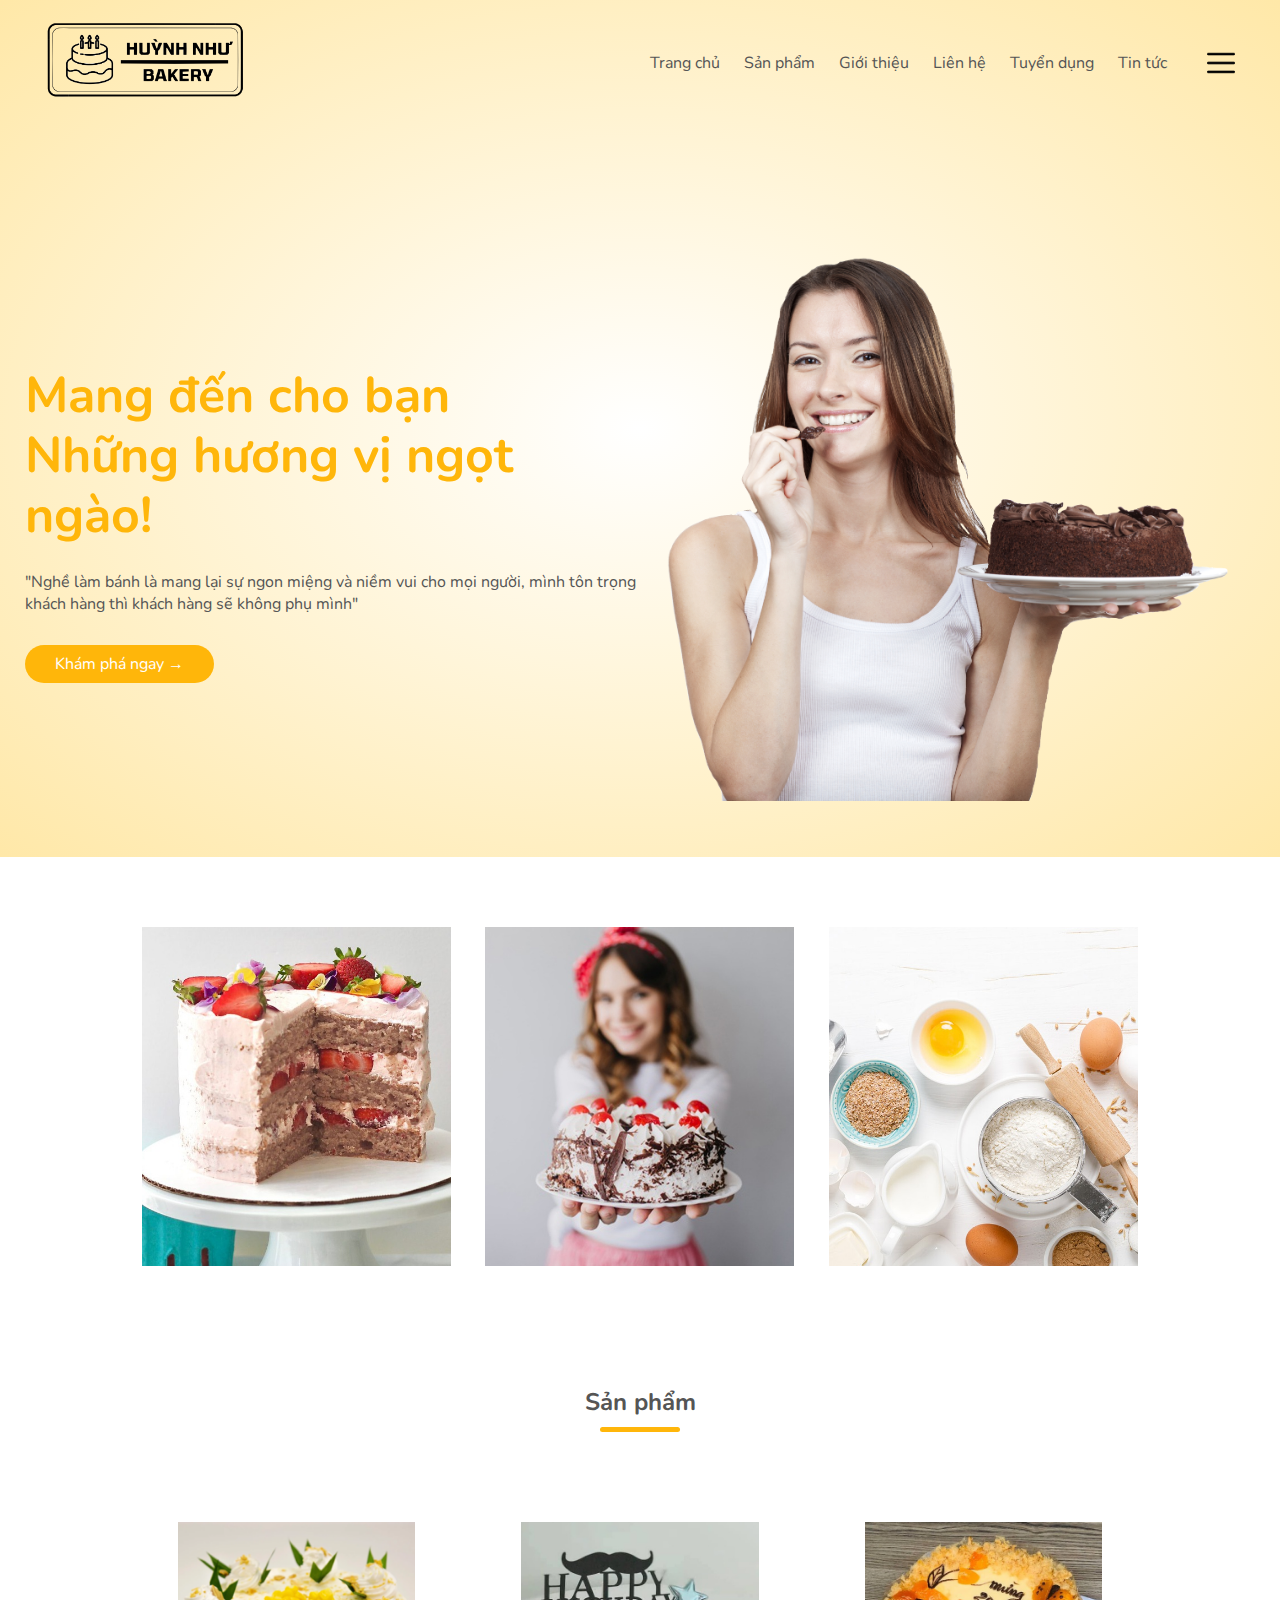
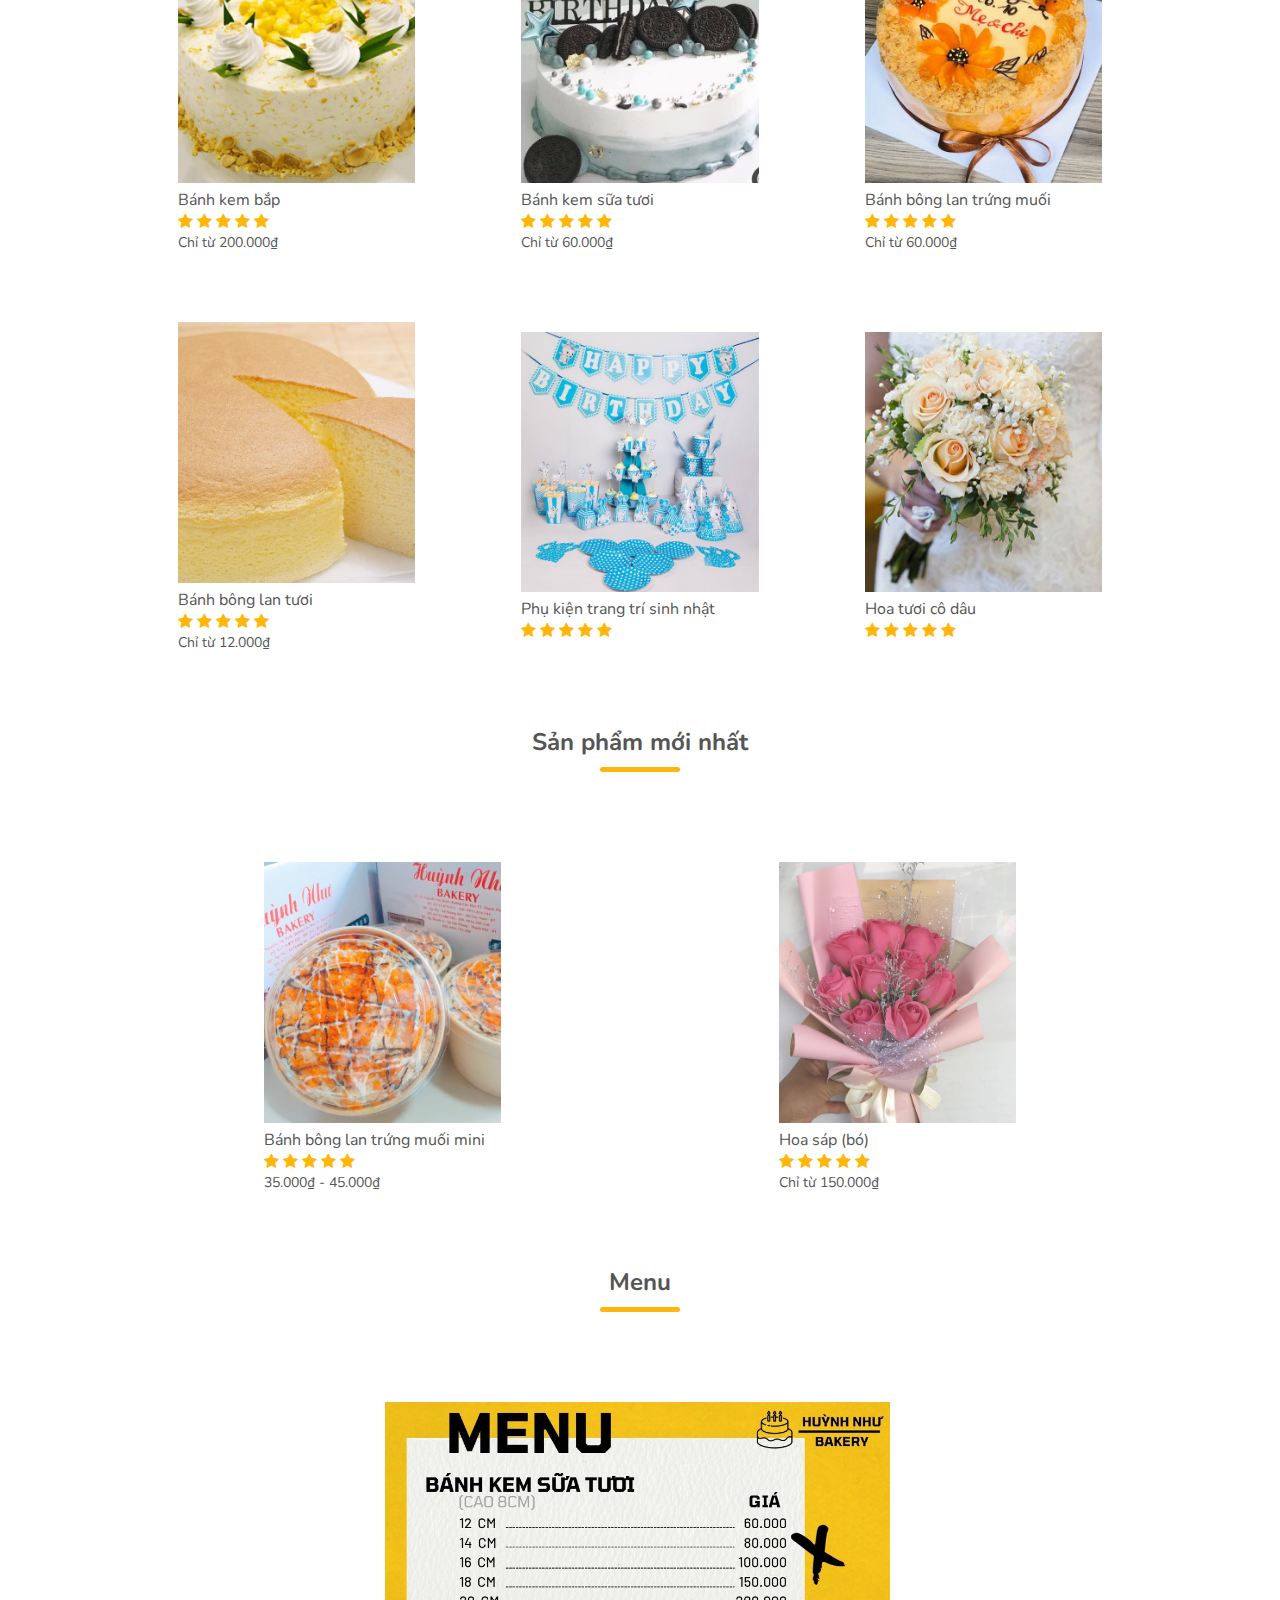
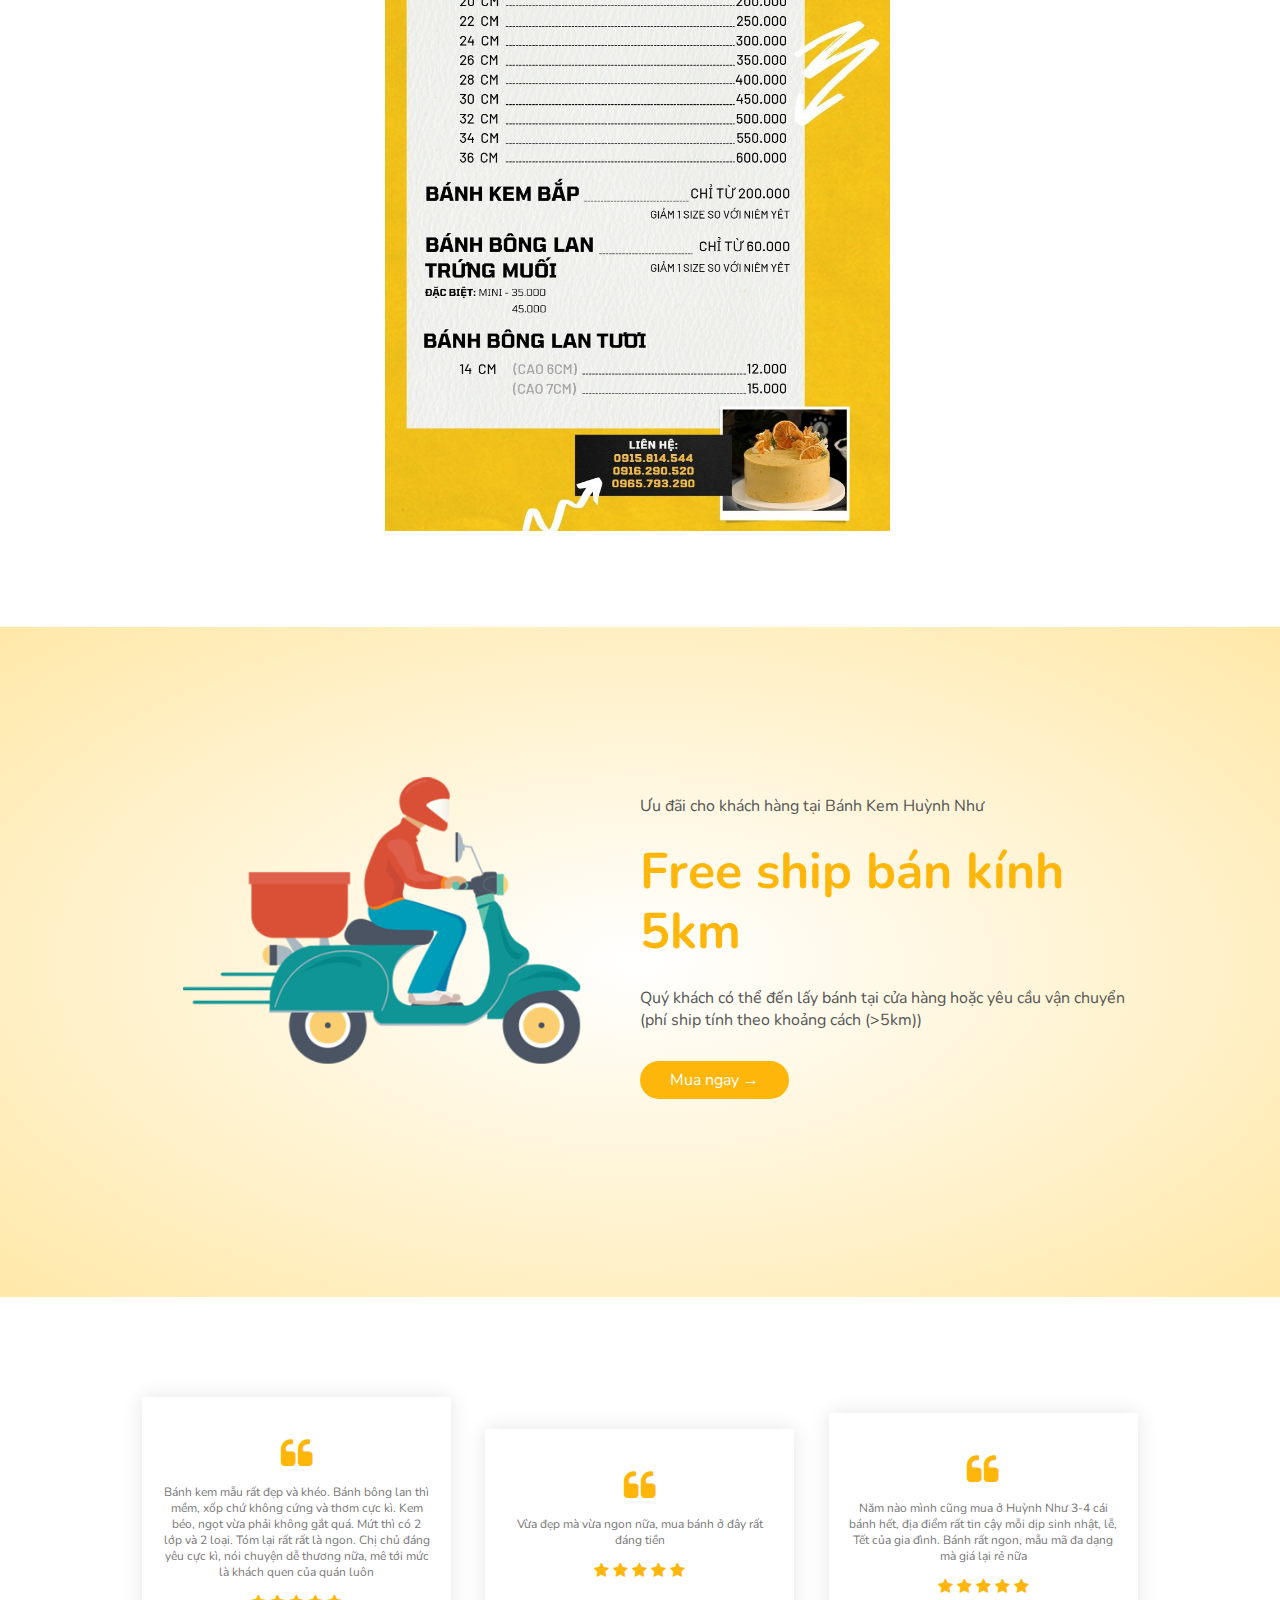
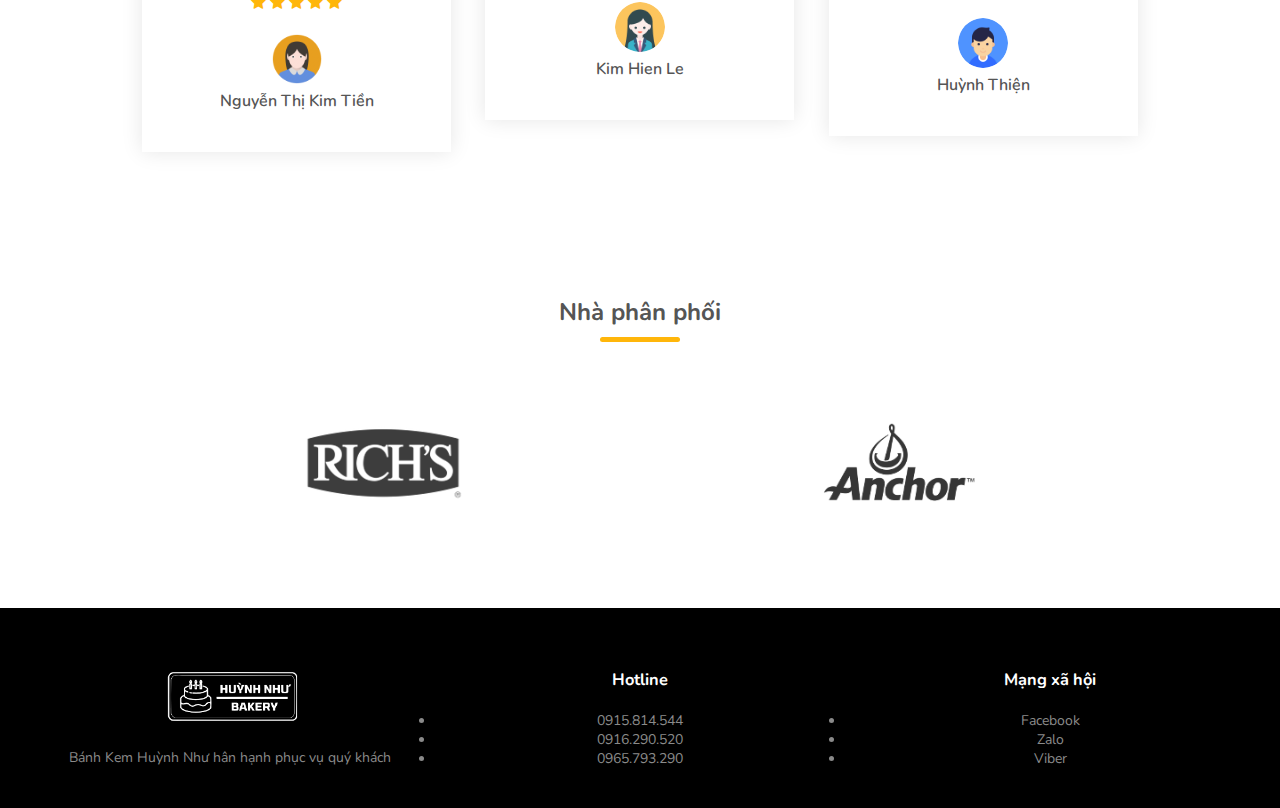
<file: index.html>
<!DOCTYPE html>
<html>
<head>
	<meta charset="UTF-8">
	<title> Cửa hàng Bánh Kem Huỳnh Như | Bến Tre</title>
	<link rel="stylesheet" href="style.css">
    <link href="https://fonts.googleapis.com/css2?family=Nunito:wght@400;800&display=swap" rel="stylesheet"></head>
    <link rel="stylesheet" href="https://stackpath.bootstrapcdn.com/font-awesome/4.7.0/css/font-awesome.min.css">
<body>
    <div class="header">
    <div class="container">
        <div class="navbar">
		<div class="logo">
			<a href="index.html"><img src="image/logo.png" width="200px"></a>
		</div>
        <nav>
            <ul>
                <li><a href="index.html">Trang chủ</a> </li>
                <li><a href="products.html">Sản phẩm</a> </li>
                <li><a href="about.html">Giới thiệu</a> </li>
                <li><a href="contact.html">Liên hệ</a> </li>
                <li><a href="recruit.html">Tuyển dụng</a> </li>
                <li><a href="news.html">Tin tức</a> </li>
            </ul>
        </nav>
        <img src="image/menu.png" class="menu-icon">
	</div>
    <div class="row">
        <div class="col-2">
            <h1>Mang đến cho bạn<br>Những hương vị ngọt ngào!</h1>
            <p>"Nghề làm bánh là mang lại sự ngon miệng và niềm vui cho mọi người, mình tôn trọng khách hàng thì khách hàng sẽ không phụ mình"</p>
            <a href="#categories" class="btn">Khám phá ngay &#8594;</a>
        </div>
        <div class="col-2">
            <img src="image/image1.png"> 
        </div>
    </div>
</div>
</div>

<!-------featured categories ----->
    <div class="categories" id="categories">
        <div class="small-container">
        <div class="row">
            <div class="col-3">
                <img src="image/category-1.jpeg">
            </div>
            <div class="col-3">
                <img src="image/category-2.jpg">
            </div>
            <div class="col-3">
                <img src="image/category-3.jpg">
            </div>
        </div>
        </div>
        
    </div>
<!-------products ----->
	<div class="small-container">
        <h2 class="title">Sản phẩm</h2>
        <div class="row">
            <div class="col-4">
            <img src="image/product-1.png">
                <h4>Bánh kem bắp</h4>
                <div class="rating">
                    <i class="fa fa-star"></i>
                    <i class="fa fa-star"></i>
                    <i class="fa fa-star"></i>
                    <i class="fa fa-star"></i>
                    <i class="fa fa-star"></i>
                </div>
                <p>Chỉ từ 200.000₫</p>
            </div>
            <div class="col-4">
            <img src="image/product-2.jpg">
                <h4>Bánh kem sữa tươi</h4>
                <div class="rating">
                    <i class="fa fa-star"></i>
                    <i class="fa fa-star"></i>
                    <i class="fa fa-star"></i>
                    <i class="fa fa-star"></i>
                    <i class="fa fa-star"></i>
                </div>
                <p>Chỉ từ 60.000₫</p>
            </div>
            <div class="col-4">
            <img src="image/product-3.jpg">
                <h4>Bánh bông lan trứng muối</h4>
                <div class="rating">
                    <i class="fa fa-star"></i>
                    <i class="fa fa-star"></i>
                    <i class="fa fa-star"></i>
                    <i class="fa fa-star"></i>
                    <i class="fa fa-star"></i>
                </div>
                <p>Chỉ từ 60.000₫</p>
            </div>
        </div>
         <div class="row">
             <div class="col-4">
            <img src="image/product-4.jpg">
                <h4>Bánh bông lan tươi</h4>
                <div class="rating">
                    <i class="fa fa-star"></i>
                    <i class="fa fa-star"></i>
                    <i class="fa fa-star"></i>
                    <i class="fa fa-star"></i>
                    <i class="fa fa-star"></i>
                </div>
                <p>Chỉ từ 12.000₫</p>
            </div>
            <div class="col-4">
            <img src="image/product-5.jpg">
                <h4>Phụ kiện trang trí sinh nhật</h4>
                <div class="rating">
                    <i class="fa fa-star"></i>
                    <i class="fa fa-star"></i>
                    <i class="fa fa-star"></i>
                    <i class="fa fa-star"></i>
                    <i class="fa fa-star"></i>
                </div>
            </div>
            <div class="col-4">
            <img src="image/product-6.jpg">
                <h4>Hoa tươi cô dâu</h4>
                <div class="rating">
                    <i class="fa fa-star"></i>
                    <i class="fa fa-star"></i>
                    <i class="fa fa-star"></i>
                    <i class="fa fa-star"></i>
                    <i class="fa fa-star"></i>
                </div>
            </div>
        </div>
        <h2 class="title">Sản phẩm mới nhất</h2>
        <div class="row">
            <div class="col-4">
            <img src="image/product-7.jpg">
                <h4>Bánh bông lan trứng muối mini</h4>
                <div class="rating">
                    <i class="fa fa-star"></i>
                    <i class="fa fa-star"></i>
                    <i class="fa fa-star"></i>
                    <i class="fa fa-star"></i>
                    <i class="fa fa-star"></i>
                </div>
                <p>35.000₫ - 45.000₫</p>
            </div>
            <div class="col-4">
            <img src="image/product-8.jpg">
                <h4>Hoa sáp (bó)</h4>
                <div class="rating">
                    <i class="fa fa-star"></i>
                    <i class="fa fa-star"></i>
                    <i class="fa fa-star"></i>
                    <i class="fa fa-star"></i>
                    <i class="fa fa-star"></i>
                </div>
                <p>Chỉ từ 150.000₫</p>
            </div>
        </div>
        <h2 class="title" id="menu">Menu</h2>
        <div class="col-6">
            <img src="image/menu.jpg">
        </div>
    </div>
<!------------ shipping ----------->
    <div class="shipping">
        <div class="small-container">
            <div class="row">
                <div class="col-2">
                    <img src="image/shipping.png" class="shipping-img">
                </div>
                <div class="col-2">
                    <p>Ưu đãi cho khách hàng tại Bánh Kem Huỳnh Như</p>
                    <h1>Free ship bán kính 5km</h1>
                    <p>Quý khách có thể đến lấy bánh tại cửa hàng hoặc yêu cầu vận chuyển (phí ship tính theo khoảng cách (>5km))</p>
                    <a href="https://www.facebook.com/messages/t/1792471561040410" class="btn">Mua ngay &#8594</a>
                </div>
            </div>
        </div>
    </div>
<!-----testimonial-------->
    <div class="testimonial">
        <div class="small-container">
            <div class="row">
                <div class="col-3">
                   <i class="fa fa-quote-left"></i> 
                    <p>Bánh kem mẫu rất đẹp và khéo. Bánh bông lan thì mềm, xốp chứ không cứng và thơm cực kì. Kem béo, ngọt vừa phải không gắt quá. Mứt thì có 2 lớp và 2 loại. Tóm lại rất rất là ngon.
                    Chị chủ đáng yêu cực kì, nói chuyện dễ thương nữa, mê tới mức là khách quen của quán luôn</p>
                    <div class="rating">
                    <i class="fa fa-star"></i>
                    <i class="fa fa-star"></i>
                    <i class="fa fa-star"></i>
                    <i class="fa fa-star"></i>
                    <i class="fa fa-star"></i>
                    </div>
                    <img src="image/user-1.png">
                    <h3>Nguyễn Thị Kim Tiền</h3>
                </div>
                <div class="col-3">
                   <i class="fa fa-quote-left"></i> 
                    <p>Vừa đẹp mà vừa ngon nữa, mua bánh ở đây rất đáng tiền</p>
                    <div class="rating">
                    <i class="fa fa-star"></i>
                    <i class="fa fa-star"></i>
                    <i class="fa fa-star"></i>
                    <i class="fa fa-star"></i>
                    <i class="fa fa-star"></i>
                    </div>
                    <img src="image/user-2.png">
                    <h3>Kim Hien Le</h3>
                </div>
                <div class="col-3">
                   <i class="fa fa-quote-left"></i> 
                    <p>Năm nào mình cũng mua ở Huỳnh Như 3-4 cái bánh hết, địa điểm rất tin cậy mỗi dịp sinh nhật, lễ, Tết của gia đình. Bánh rất ngon, mẫu mã đa dạng mà giá lại rẻ nữa</p>
                    <div class="rating">
                    <i class="fa fa-star"></i>
                    <i class="fa fa-star"></i>
                    <i class="fa fa-star"></i>
                    <i class="fa fa-star"></i>
                    <i class="fa fa-star"></i>
                    </div>
                    <img src="image/user-3.png">
                    <h3>Huỳnh Thiện</h3>
                </div>
            </div>
        </div>
    </div> 
<!-------brands------>
    <div class="brands">
        <div class="small-container">
            <h2 class="title">Nhà phân phối</h2>
            <div class="row">
                <div class="col-5">
                    <a href="https://www.richs.com.vn/"><img src="image/logo-brand.png"></a>
                </div>
                 <div class="col-5">
                    <a href="https://www.anchordairy.com/"><img src="image/logo-brand2.png"></a>
                </div>
            </div>
        </div>
    </div>
<!------footer----->
    <div class="footer">
        <div class="container">
            <div class="row">
                <div class="footer-col-1">
                <img src="image/logowhite.png">
                <p>Bánh Kem Huỳnh Như hân hạnh phục vụ quý khách</p>
                </div>
                <div class="footer-col-1">
                <h3>Hotline</h3>
                <ul>
                    <li>0915.814.544</li>
                    <li>0916.290.520</li>
                    <li>0965.793.290</li>
                </ul>
                </div>
                <div class="footer-col-1">
                <h3>Mạng xã hội</h3>
                <ul>
                    <li>Facebook</li>
                    <li>Zalo</li>
                    <li>Viber</li>
                </ul>
                </div>
            </div>
        </div>
    </div>
    

</body>
</html>
</file>
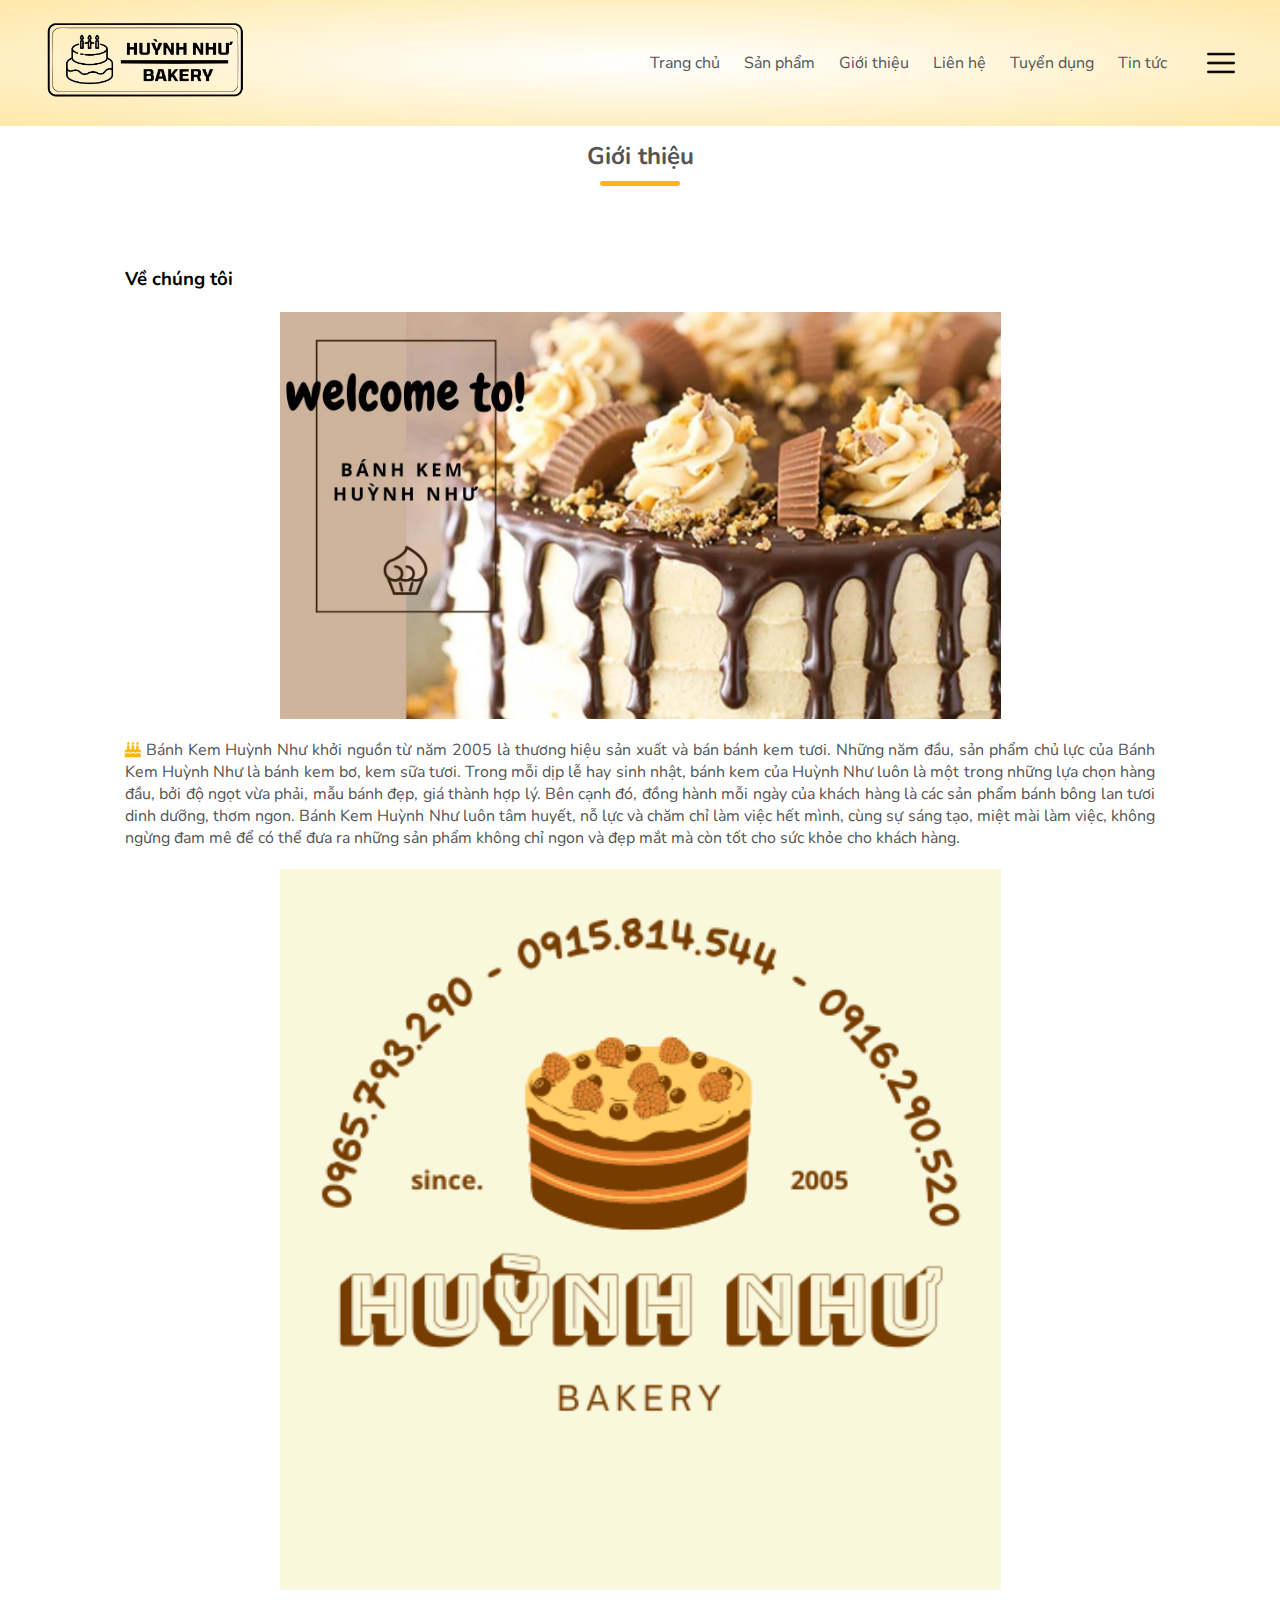
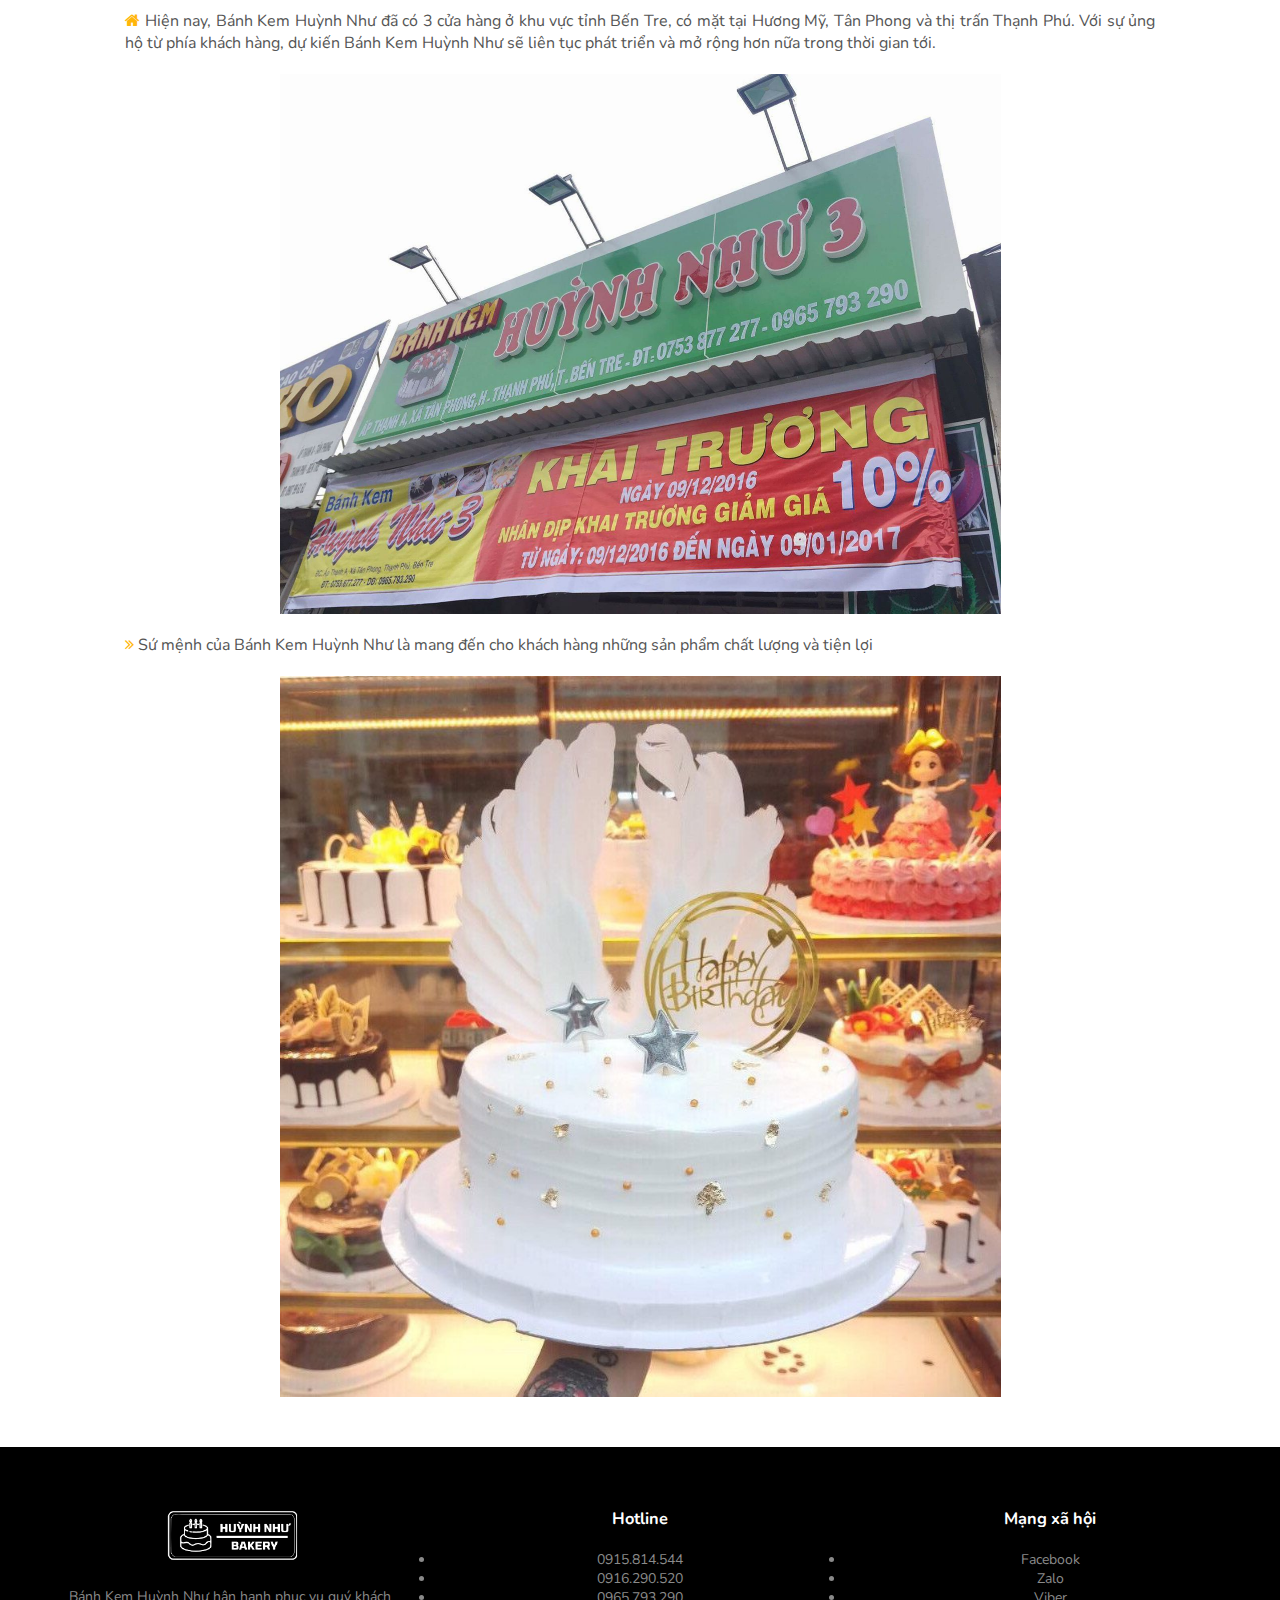
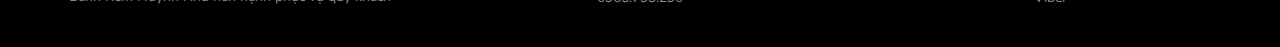
<file: about.html>
<!DOCTYPE html>
<html>
<head>
	<meta charset="UTF-8">
	<title> Giới thiệu - Bánh kem Huỳnh Như</title>
	<link rel="stylesheet" href="style.css">
    <link href="https://fonts.googleapis.com/css2?family=Nunito:wght@400;800&display=swap" rel="stylesheet"></head>
    <link rel="stylesheet" href="https://stackpath.bootstrapcdn.com/font-awesome/4.7.0/css/font-awesome.min.css">
<body>
    <div class="header">
    <div class="container">
        <div class="navbar">
		<div class="logo">
			<a href="index.html"><img src="image/logo.png" width="200px"></a>
		</div>
        <nav>
            <ul>
                <li><a href="index.html">Trang chủ</a> </li>
                <li><a href="products.html">Sản phẩm</a> </li>
                <li><a href="about.html">Giới thiệu</a> </li>
                <li><a href="contact.html">Liên hệ</a> </li>
                <li><a href="recruit.html">Tuyển dụng</a> </li>
                <li><a href="news.html">Tin tức</a> </li>
            </ul>
        </nav>
        <img src="image/menu.png" class="menu-icon">
	</div>
</div>
</div>


	<div class="small-container">
        <h2 class="title">Giới thiệu</h2>
        <div class="gt">
            <div class="col-8">
                <h3>Về chúng tôi</h3>
                 <img src="image/gt3.jpg">
                <div class="rating">
                    <p> <i class="fa fa-birthday-cake"></i> Bánh Kem Huỳnh Như khởi nguồn từ năm 2005 là thương hiệu sản xuất và bán bánh kem tươi. Những năm đầu, sản phẩm chủ lực của Bánh Kem Huỳnh Như là bánh kem bơ, kem sữa tươi. Trong mỗi dịp lễ hay sinh nhật, bánh kem của Huỳnh Như luôn là một trong những lựa chọn hàng đầu, bởi độ ngọt vừa phải, mẫu bánh đẹp, giá thành hợp lý. Bên cạnh đó, đồng hành mỗi ngày của khách hàng là các sản phẩm bánh bông lan tươi dinh dưỡng, thơm ngon. Bánh Kem Huỳnh Như luôn tâm huyết, nỗ lực và chăm chỉ làm việc hết mình, cùng sự sáng tạo, miệt mài làm việc, không ngừng đam mê để có thể đưa ra những sản phẩm không chỉ ngon và đẹp mắt mà còn tốt cho sức khỏe cho khách hàng.</p>
                </div>
                <img src="image/gt4.png">
                <div class="rating">
                    <p>  <i class="fa fa-home"></i> Hiện nay, Bánh Kem Huỳnh Như đã có 3 cửa hàng ở khu vực tỉnh Bến Tre, có mặt tại Hương Mỹ, Tân Phong và thị trấn Thạnh Phú. Với sự ủng hộ từ phía khách hàng, dự kiến Bánh Kem Huỳnh Như sẽ liên tục phát triển và mở rộng hơn nữa trong thời gian tới. </p>
                </div>
                <img src="image/gt2.jpg">
                <div class="rating">
                    <p>  <i class="fa fa-angle-double-right"></i> Sứ mệnh của Bánh Kem Huỳnh Như là mang đến cho khách hàng những sản phẩm chất lượng và tiện lợi </p>
                </div>
                <img src="image/gt5.jpg">
            </div>
        </div>
    </div>
    

<!------footer----->
     <div class="footer">
        <div class="container">
            <div class="row">
                <div class="footer-col-1">
                <img src="image/logowhite.png">
                <p>Bánh Kem Huỳnh Như hân hạnh phục vụ quý khách</p>
                </div>
                <div class="footer-col-1">
                <h3>Hotline</h3>
                <ul>
                    <li>0915.814.544</li>
                    <li>0916.290.520</li>
                    <li>0965.793.290</li>
                </ul>
                </div>
                <div class="footer-col-1">
                <h3>Mạng xã hội</h3>
                <ul>
                    <li>Facebook</li>
                    <li>Zalo</li>
                    <li>Viber</li>
                </ul>
                </div>
            </div>
        </div>
    </div>

</body>
</html>
</file>
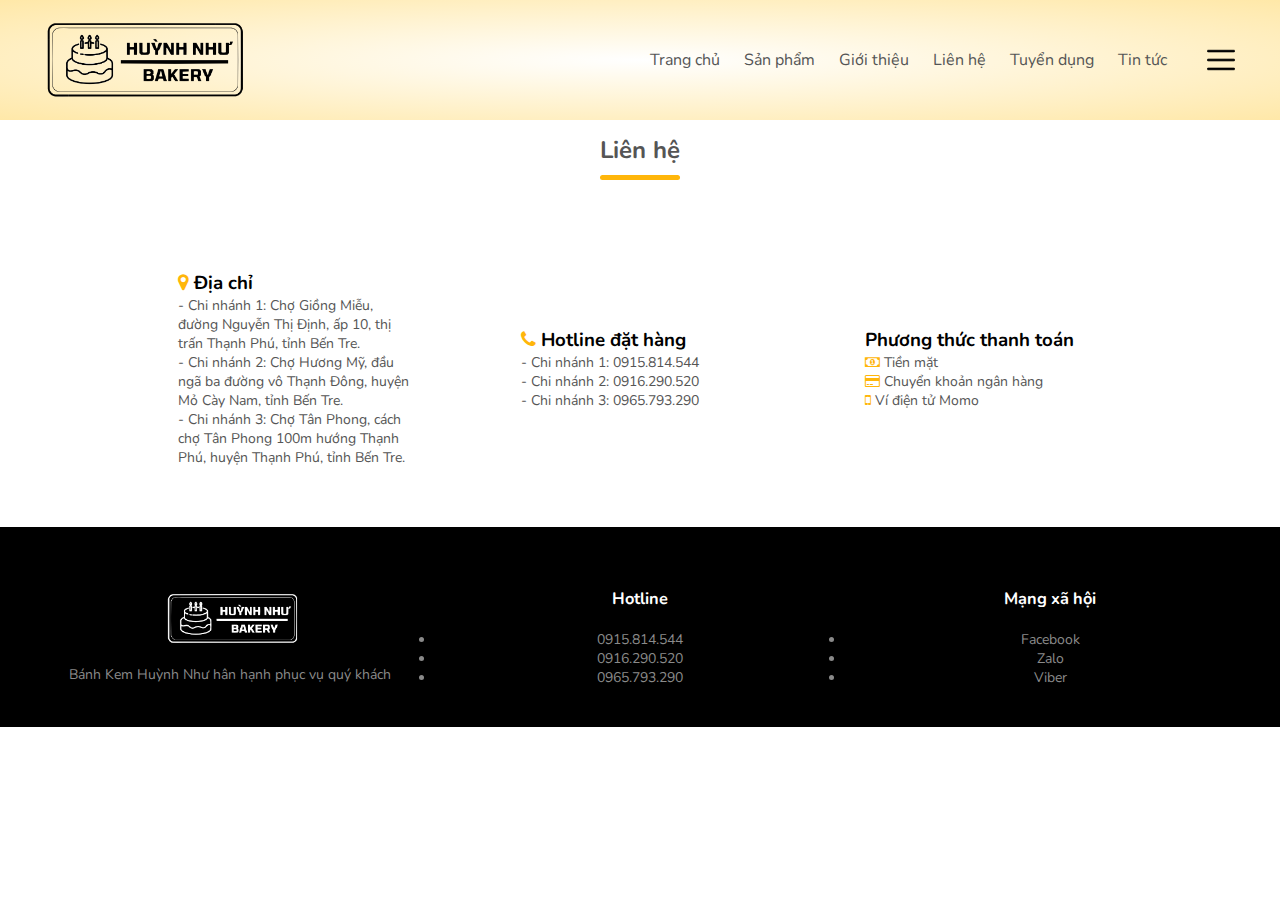
<file: contact.html>
<html>
<head>
	<meta charset="UTF-8">
	<title> Liên hệ - Bánh kem Huỳnh Như</title>
	<link rel="stylesheet" href="style.css">
    <link href="https://fonts.googleapis.com/css2?family=Nunito:wght@400;800&display=swap" rel="stylesheet"></head>
    <link rel="stylesheet" href="https://stackpath.bootstrapcdn.com/font-awesome/4.7.0/css/font-awesome.min.css">
<body>
    <div class="header">
    <div class="container">
        <div class="navbar">
		<div class="logo">
			<a href="index.html"><img src="image/logo.png" width="200px"></a>
		</div>
        <nav>
            <ul>
                <li><a href="index.html">Trang chủ</a> </li>
                <li><a href="products.html">Sản phẩm</a> </li>
                <li><a href="about.html">Giới thiệu</a> </li>
                <li><a href="contact.html">Liên hệ</a> </li>
                <li><a href="recruit.html">Tuyển dụng</a> </li>
                <li><a href="news.html">Tin tức</a> </li>
            </ul>
        </nav>
        <img src="image/menu.png" class="menu-icon">
	</div>
</div>
</div>


	<div class="small-container">
        <h2 class="title">Liên hệ</h2>
        <div class="row">
            <div class="col-4">
                 <div class="rating">
                    <h3>  <i class="fa fa-map-marker"></i> Địa chỉ </h3>
                </div>
                <p>- Chi nhánh 1: Chợ Giồng Miễu, đường Nguyễn Thị Định, ấp 10, thị trấn Thạnh Phú, tỉnh Bến Tre. </p>
                <p> - Chi nhánh 2: Chợ Hương Mỹ, đầu ngã ba đường vô Thạnh Đông, huyện Mỏ Cày Nam, tỉnh Bến Tre. </p>
                 <p>   - Chi nhánh 3: Chợ Tân Phong, cách chợ Tân Phong 100m hướng Thạnh Phú, huyện Thạnh Phú, tỉnh Bến Tre. </p>
            </div>
            <div class="col-4">
                 <div class="rating">
                    <h3>  <i class="fa fa-phone"></i> Hotline đặt hàng </h3>
                </div>
                <p>- Chi nhánh 1: 0915.814.544 </p>
                <p> - Chi nhánh 2: 0916.290.520 </p>
                <p>   - Chi nhánh 3: 0965.793.290 </p>
            </div>
            <div class="col-4">
               <h3> Phương thức thanh toán </h3>
                 <div class="rating">
                    <p> <i class="fa fa-money"></i> Tiền mặt</p>
                    <p> <i class="fa fa-credit-card"></i> Chuyển khoản ngân hàng</p>
                    <p> <i class="	fa fa-mobile-phone"></i> Ví điện tử Momo</p>
                </div>
            </div>
        </div>
         
    </div>
    
<!------footer----->
     <div class="footer">
        <div class="container">
            <div class="row">
                <div class="footer-col-1">
                <img src="image/logowhite.png">
                <p>Bánh Kem Huỳnh Như hân hạnh phục vụ quý khách</p>
                </div>
                <div class="footer-col-1">
                <h3>Hotline</h3>
                <ul>
                    <li>0915.814.544</li>
                    <li>0916.290.520</li>
                    <li>0965.793.290</li>
                </ul>
                </div>
                <div class="footer-col-1">
                <h3>Mạng xã hội</h3>
                <ul>
                    <li>Facebook</li>
                    <li>Zalo</li>
                    <li>Viber</li>
                </ul>
                </div>
            </div>
        </div>
    </div>

</body>
</html>
</file>
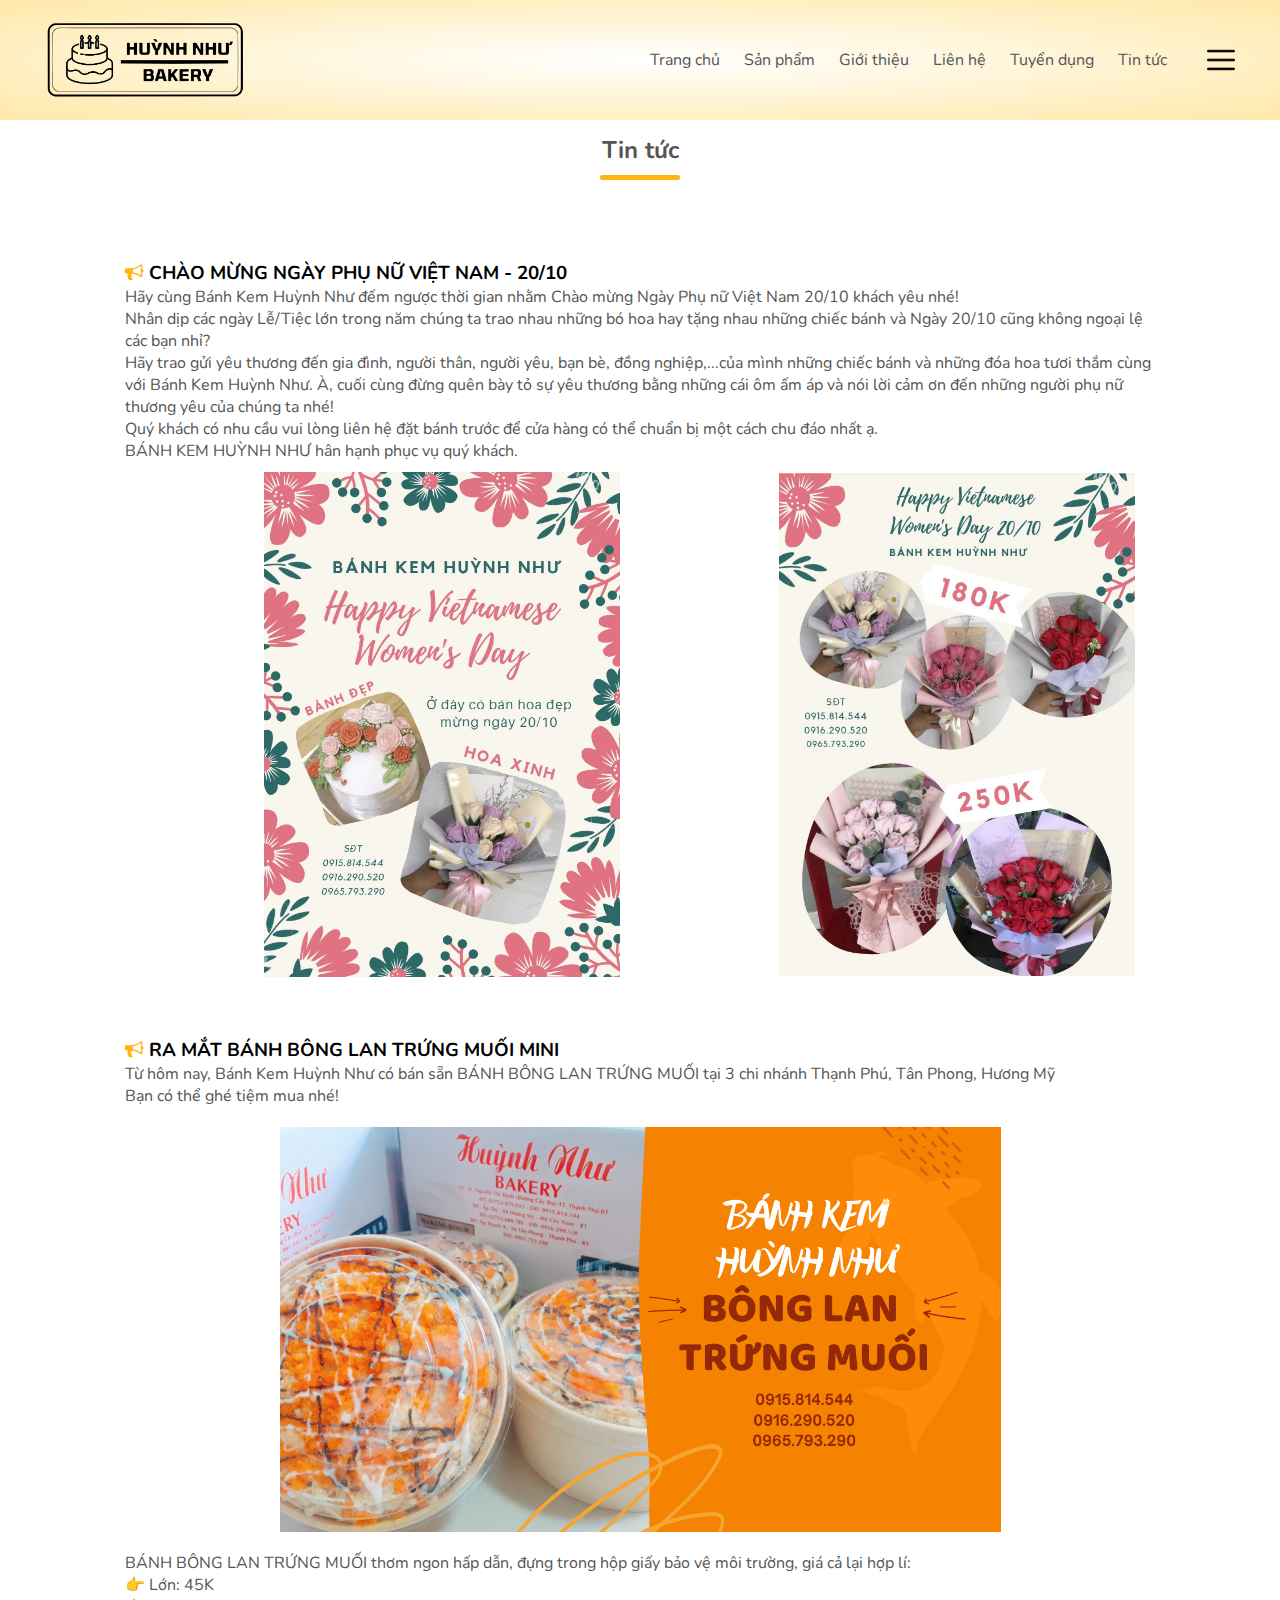
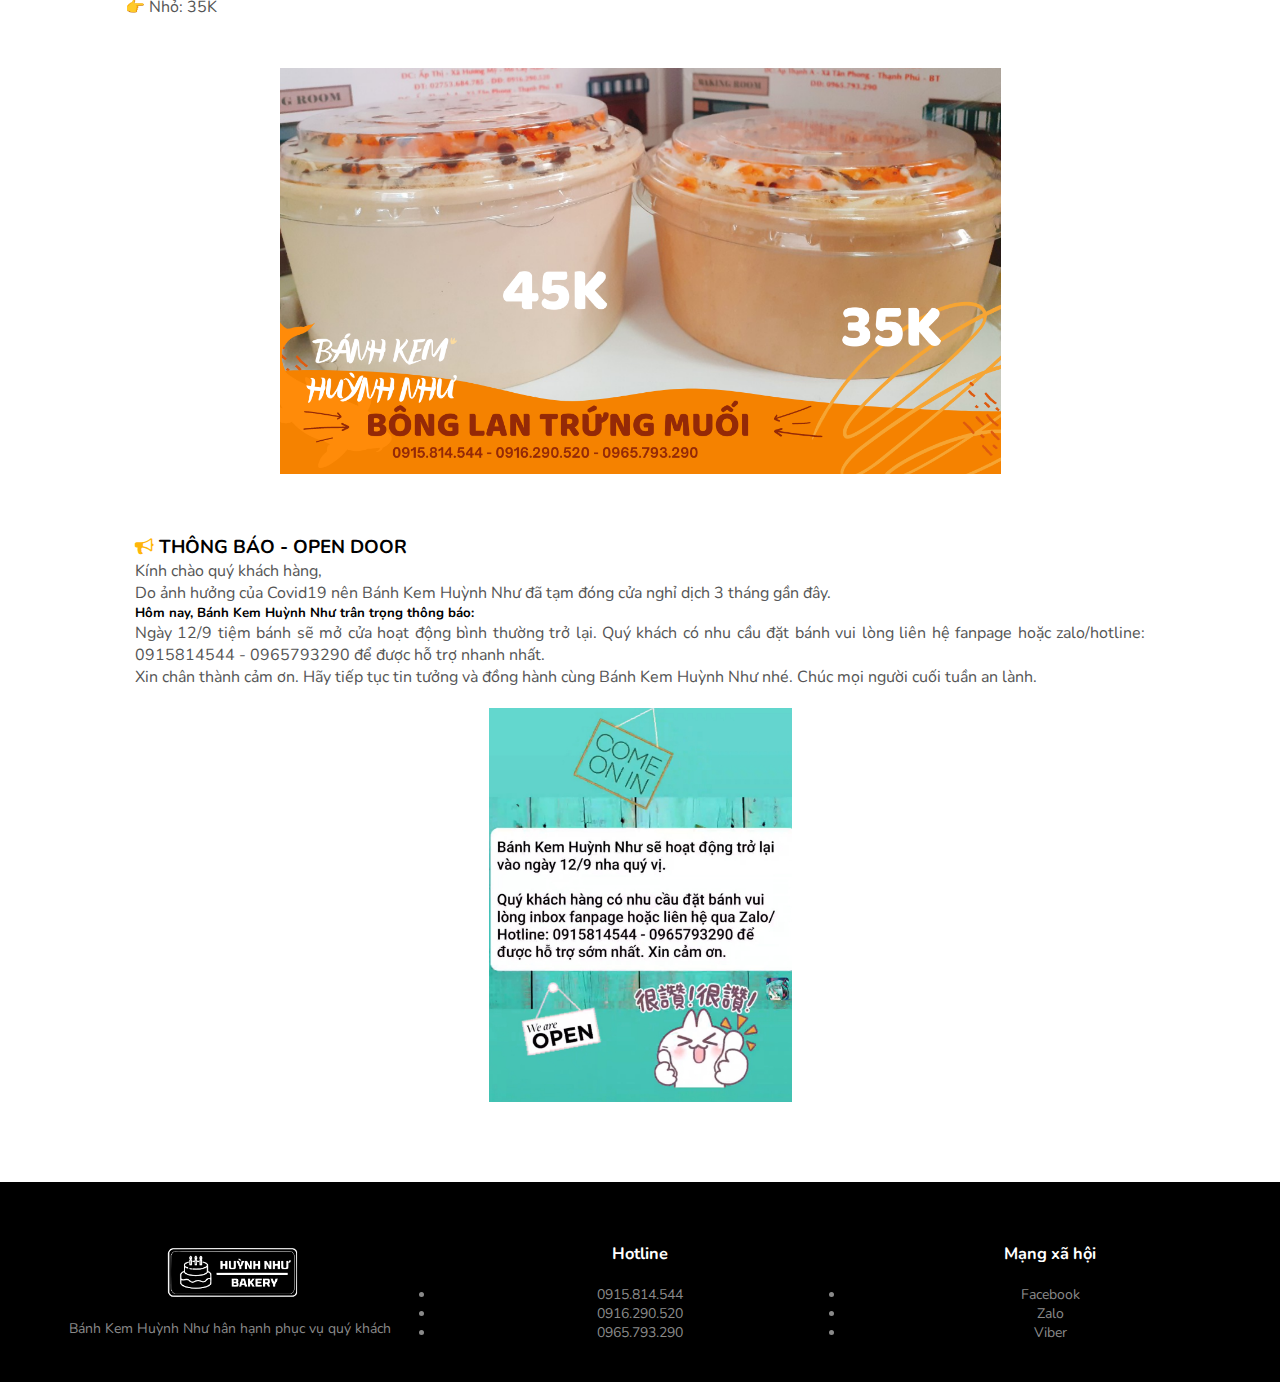
<file: news.html>
<html>
<head>
	<meta charset="UTF-8">
	<title> Tin tức - Bánh kem Huỳnh Như</title>
	<link rel="stylesheet" href="style.css">
    <link href="https://fonts.googleapis.com/css2?family=Nunito:wght@400;800&display=swap" rel="stylesheet"></head>
    <link rel="stylesheet" href="https://stackpath.bootstrapcdn.com/font-awesome/4.7.0/css/font-awesome.min.css">
<body>
    <div class="header">
    <div class="container">
        <div class="navbar">
		<div class="logo">
			<a href="index.html"><img src="image/logo.png" width="200px"></a>
		</div>
        <nav>
            <ul>
                <li><a href="index.html">Trang chủ</a> </li>
                <li><a href="products.html">Sản phẩm</a> </li>
                <li><a href="about.html">Giới thiệu</a> </li>
                <li><a href="contact.html">Liên hệ</a> </li>
                <li><a href="recruit.html">Tuyển dụng</a> </li>
                <li><a href="news.html">Tin tức</a> </li>
            </ul>
        </nav>
        <img src="image/menu.png" class="menu-icon">
	</div>
</div>
</div>


	<div class="small-container">
        <h2 class="title">Tin tức</h2>
        <div class="row-2">
            <div class="rating">
                    <h3>  <i class="fa fa-bullhorn"></i> CHÀO MỪNG NGÀY PHỤ NỮ VIỆT NAM - 20/10 </h3>
            <p> Hãy cùng Bánh Kem Huỳnh Như đếm ngược thời gian nhằm Chào mừng Ngày Phụ nữ Việt Nam 20/10 khách yêu nhé!</p>
                 <p> Nhân dịp các ngày Lễ/Tiệc lớn trong năm chúng ta trao nhau những bó hoa hay tặng nhau những chiếc bánh và Ngày 20/10 cũng không ngoại lệ các bạn nhỉ?</p>
                <p> Hãy trao gửi yêu thương đến gia đình, người thân, người yêu, bạn bè, đồng nghiệp,...của mình những chiếc bánh và những đóa hoa tươi thắm cùng với Bánh Kem Huỳnh Như. À, cuối cùng đừng quên bày tỏ sự yêu thương bằng những cái ôm ấm áp và nói lời cảm ơn đến những người phụ nữ thương yêu của chúng ta nhé!</p>
                <p> Quý khách có nhu cầu vui lòng liên hệ đặt bánh trước để cửa hàng có thể chuẩn bị một cách chu đáo nhất ạ.</p>
                <p> BÁNH KEM HUỲNH NHƯ hân hạnh phục vụ quý khách.</p>
                </div>
        <div class="col-10">
            <img src="image/news4.jpg">
            </div>
            <div class="col-10">
            <img src="image/news5.jpg">
            </div>
            </div>
        <div class="gt">
        <div class="col-8">
            <div class="rating">
                    <h3>  <i class="fa fa-bullhorn"></i> RA MẮT BÁNH BÔNG LAN TRỨNG MUỐI MINI </h3>
            <p> Từ hôm nay, Bánh Kem Huỳnh Như có bán sẵn BÁNH BÔNG LAN TRỨNG MUỐI tại 3 chi nhánh Thạnh Phú, Tân Phong, Hương Mỹ</p>
                 <p> Bạn có thể ghé tiệm mua nhé!</p>
                </div>
            <img src="image/news2.jpg">
            <p>BÁNH BÔNG LAN TRỨNG MUỐI thơm ngon hấp dẫn, đựng trong hộp giấy bảo vệ môi trường, giá cả lại hợp lí: </p>
            <p>👉 Lớn: 45K </p>
            <p>👉 Nhỏ: 35K </p>
            </div>
            <div class="col-8">
            <img src="image/news3.jpg">
            </div>
        </div>
        <div class="gt">
            <div class="col-9">
                 <div class="rating">
                    <h3>  <i class="fa fa-bullhorn"></i> THÔNG BÁO - OPEN DOOR </h3>
                </div>
                <p> Kính chào quý khách hàng,</p>
                 <p> Do ảnh hưởng của Covid19 nên Bánh Kem Huỳnh Như đã tạm đóng cửa nghỉ dịch 3 tháng gần đây.</p>
                <h5>Hôm nay, Bánh Kem Huỳnh Như trân trọng thông báo:</h5>
                <p>Ngày 12/9 tiệm bánh sẽ mở cửa hoạt động bình thường trở lại. Quý khách có nhu cầu đặt bánh vui lòng liên hệ fanpage hoặc zalo/hotline: 0915814544 - 0965793290 để được hỗ trợ nhanh nhất.</p>
                <p>Xin chân thành cảm ơn. Hãy tiếp tục tin tưởng và đồng hành cùng Bánh Kem Huỳnh Như nhé. Chúc mọi người cuối tuần an lành.</p>
                 <img src="image/news1.jpg">
            </div>
            
            </div>
        </div>
         
   
    
<!------footer----->
     <div class="footer">
        <div class="container">
            <div class="row">
                <div class="footer-col-1">
                <img src="image/logowhite.png">
                <p>Bánh Kem Huỳnh Như hân hạnh phục vụ quý khách</p>
                </div>
                <div class="footer-col-1">
                <h3>Hotline</h3>
                <ul>
                    <li>0915.814.544</li>
                    <li>0916.290.520</li>
                    <li>0965.793.290</li>
                </ul>
                </div>
                <div class="footer-col-1">
                <h3>Mạng xã hội</h3>
                <ul>
                    <li>Facebook</li>
                    <li>Zalo</li>
                    <li>Viber</li>
                </ul>
                </div>
            </div>
        </div>
    </div>

</body>
</html>
</file>
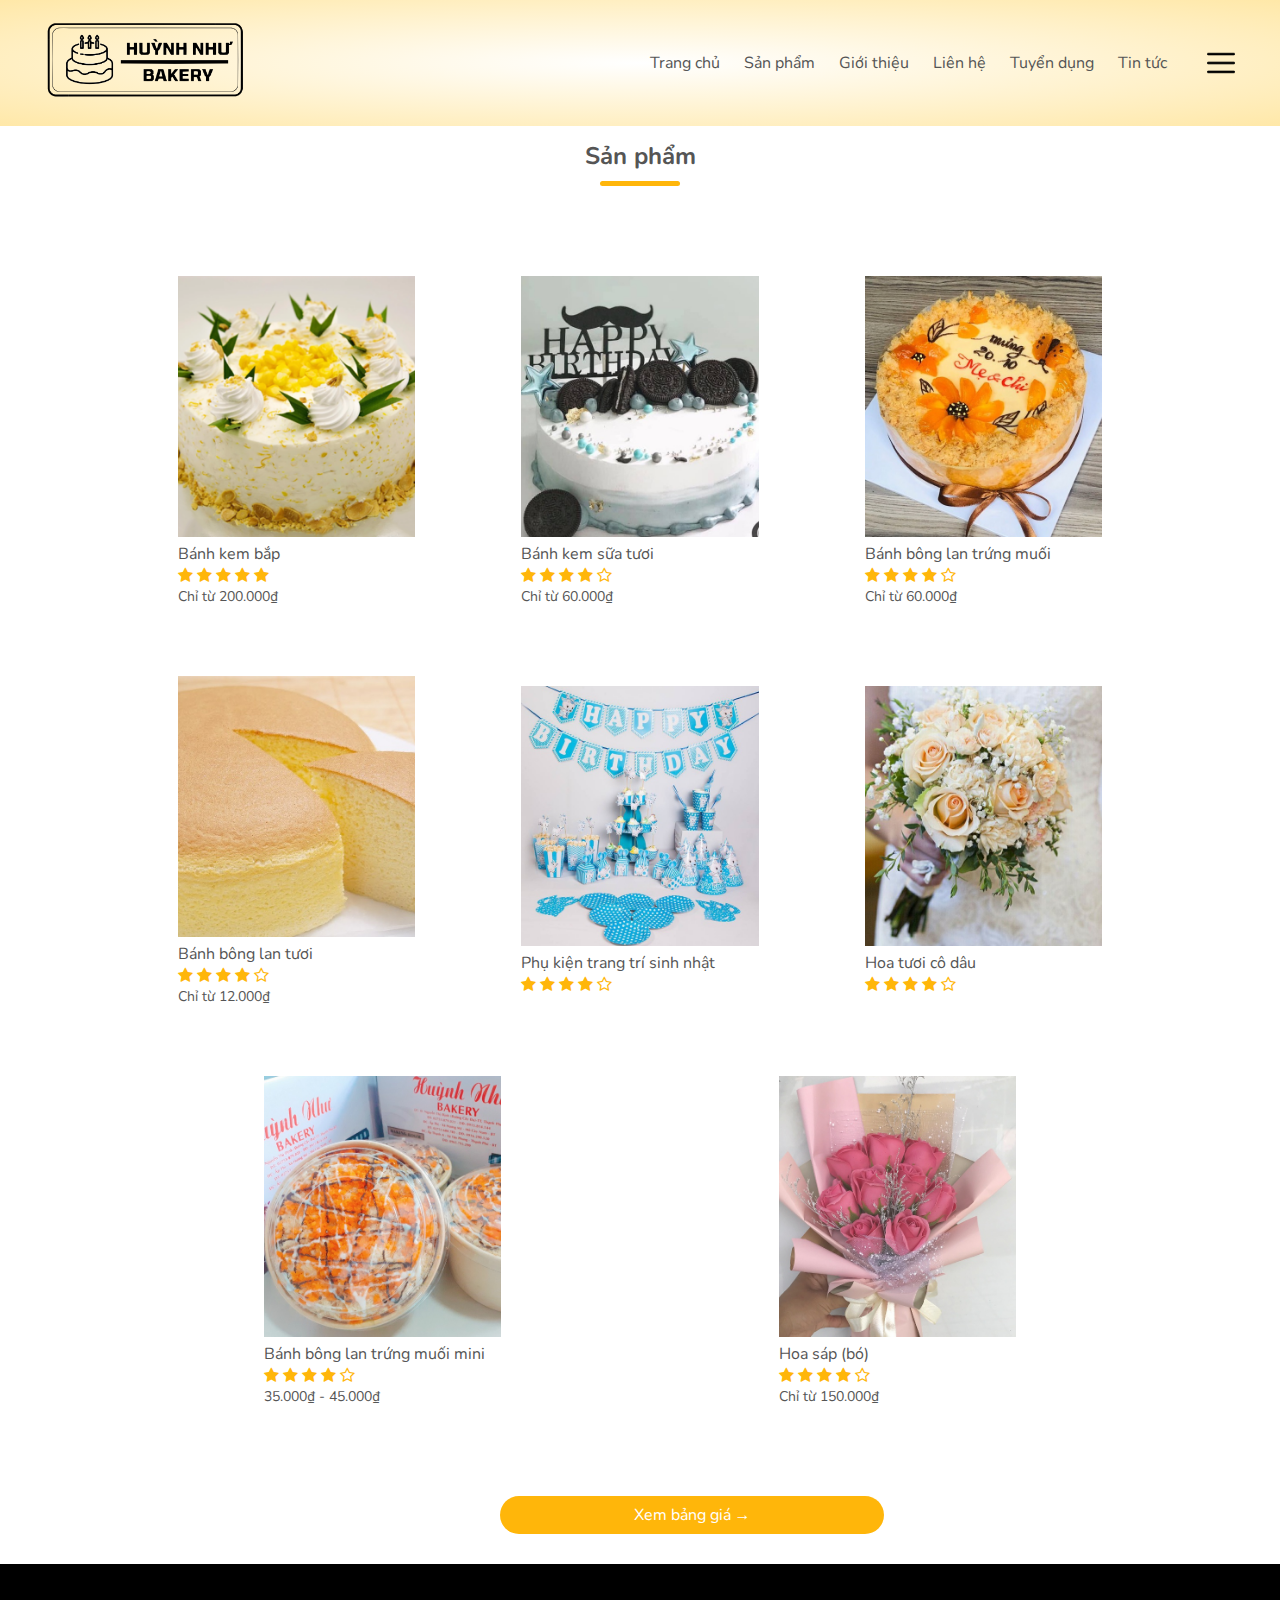
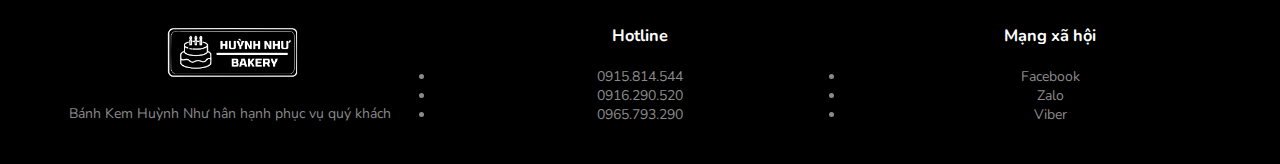
<file: products.html>
<!DOCTYPE html>
<html>
<head>
	<meta charset="UTF-8">
	<title> Sản phẩm - Bánh kem Huỳnh Như</title>
	<link rel="stylesheet" href="style.css">
    <link href="https://fonts.googleapis.com/css2?family=Nunito:wght@400;800&display=swap" rel="stylesheet"></head>
    <link rel="stylesheet" href="https://stackpath.bootstrapcdn.com/font-awesome/4.7.0/css/font-awesome.min.css">
<body>
    <div class="header">
    <div class="container">
        <div class="navbar">
		<div class="logo">
			<a href="index.html"><img src="image/logo.png" width="200px"></a>
		</div>
        <nav>
            <ul>
                <li><a href="index.html">Trang chủ</a> </li>
                <li><a href="products.html">Sản phẩm</a> </li>
                <li><a href="about.html">Giới thiệu</a> </li>
                <li><a href="contact.html">Liên hệ</a> </li>
                <li><a href="recruit.html">Tuyển dụng</a> </li>
                <li><a href="news.html">Tin tức</a> </li>
            </ul>
        </nav>
        <img src="image/menu.png" class="menu-icon">
	</div>
</div>
</div>


	<div class="small-container">
        <h2 class="title">Sản phẩm</h2>
        <div class="row">
            <div class="col-4">
            <img src="image/product-1.png">
                <h4>Bánh kem bắp</h4>
                <div class="rating">
                    <i class="fa fa-star"></i>
                    <i class="fa fa-star"></i>
                    <i class="fa fa-star"></i>
                    <i class="fa fa-star"></i>
                    <i class="fa fa-star"></i>
                </div>
                <p>Chỉ từ 200.000₫</p>
            </div>
            <div class="col-4">
            <img src="image/product-2.jpg">
                <h4>Bánh kem sữa tươi</h4>
                <div class="rating">
                    <i class="fa fa-star"></i>
                    <i class="fa fa-star"></i>
                    <i class="fa fa-star"></i>
                    <i class="fa fa-star"></i>
                    <i class="fa fa-star-o"></i>
                </div>
                <p>Chỉ từ 60.000₫</p>
            </div>
            <div class="col-4">
            <img src="image/product-3.jpg">
                <h4>Bánh bông lan trứng muối</h4>
                <div class="rating">
                    <i class="fa fa-star"></i>
                    <i class="fa fa-star"></i>
                    <i class="fa fa-star"></i>
                    <i class="fa fa-star"></i>
                    <i class="fa fa-star-o"></i>
                </div>
                <p>Chỉ từ 60.000₫</p>
            </div>
        </div>
         <div class="row">
             <div class="col-4">
            <img src="image/product-4.jpg">
                <h4>Bánh bông lan tươi</h4>
                <div class="rating">
                    <i class="fa fa-star"></i>
                    <i class="fa fa-star"></i>
                    <i class="fa fa-star"></i>
                    <i class="fa fa-star"></i>
                    <i class="fa fa-star-o"></i>
                </div>
                <p>Chỉ từ 12.000₫</p>
            </div>
            <div class="col-4">
            <img src="image/product-5.jpg">
                <h4>Phụ kiện trang trí sinh nhật</h4>
                <div class="rating">
                    <i class="fa fa-star"></i>
                    <i class="fa fa-star"></i>
                    <i class="fa fa-star"></i>
                    <i class="fa fa-star"></i>
                    <i class="fa fa-star-o"></i>
                </div>
            </div>
            <div class="col-4">
            <img src="image/product-6.jpg">
                <h4>Hoa tươi cô dâu</h4>
                <div class="rating">
                    <i class="fa fa-star"></i>
                    <i class="fa fa-star"></i>
                    <i class="fa fa-star"></i>
                    <i class="fa fa-star"></i>
                    <i class="fa fa-star-o"></i>
                </div>
            </div>
        </div>
        
        <div class="row">
            <div class="col-4">
            <img src="image/product-7.jpg">
                <h4>Bánh bông lan trứng muối mini</h4>
                <div class="rating">
                    <i class="fa fa-star"></i>
                    <i class="fa fa-star"></i>
                    <i class="fa fa-star"></i>
                    <i class="fa fa-star"></i>
                    <i class="fa fa-star-o"></i>
                </div>
                <p>35.000₫ - 45.000₫</p>
            </div>
            <div class="col-4">
            <img src="image/product-8.jpg">
                <h4>Hoa sáp (bó)</h4>
                <div class="rating">
                    <i class="fa fa-star"></i>
                    <i class="fa fa-star"></i>
                    <i class="fa fa-star"></i>
                    <i class="fa fa-star"></i>
                    <i class="fa fa-star-o"></i>
                </div>
                <p>Chỉ từ 150.000₫</p>
            </div>
        </div>
    </div>
    
<a href="index.html#menu" class="btn col-7">Xem bảng giá  &#8594;</a>

<!------footer----->
     <div class="footer">
        <div class="container">
            <div class="row">
                <div class="footer-col-1">
                <img src="image/logowhite.png">
                <p>Bánh Kem Huỳnh Như hân hạnh phục vụ quý khách</p>
                </div>
                <div class="footer-col-1">
                <h3>Hotline</h3>
                <ul>
                    <li>0915.814.544</li>
                    <li>0916.290.520</li>
                    <li>0965.793.290</li>
                </ul>
                </div>
                <div class="footer-col-1">
                <h3>Mạng xã hội</h3>
                <ul>
                    <li>Facebook</li>
                    <li>Zalo</li>
                    <li>Viber</li>
                </ul>
                </div>
            </div>
        </div>
    </div>

</body>
</html>
</file>
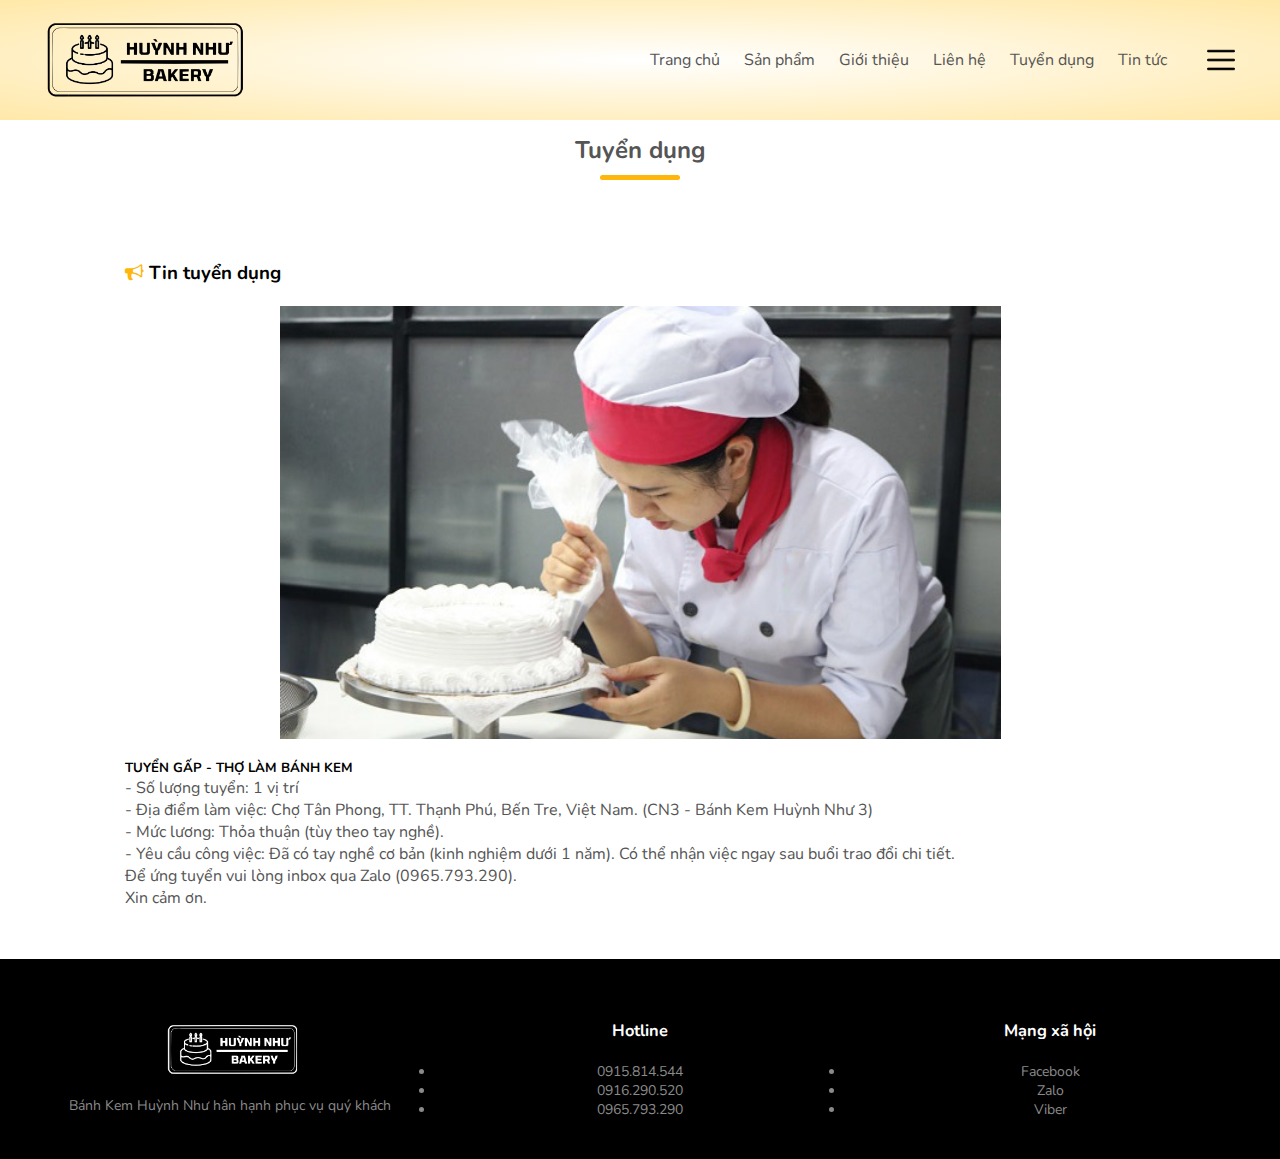
<file: recruit.html>
<html>
<head>
	<meta charset="UTF-8">
	<title> Tuyển dụng - Bánh kem Huỳnh Như</title>
	<link rel="stylesheet" href="style.css">
    <link href="https://fonts.googleapis.com/css2?family=Nunito:wght@400;800&display=swap" rel="stylesheet"></head>
    <link rel="stylesheet" href="https://stackpath.bootstrapcdn.com/font-awesome/4.7.0/css/font-awesome.min.css">
<body>
    <div class="header">
    <div class="container">
        <div class="navbar">
		<div class="logo">
			<a href="index.html"><img src="image/logo.png" width="200px"></a>
		</div>
        <nav>
            <ul>
                <li><a href="index.html">Trang chủ</a> </li>
                <li><a href="products.html">Sản phẩm</a> </li>
                <li><a href="about.html">Giới thiệu</a> </li>
                <li><a href="contact.html">Liên hệ</a> </li>
                <li><a href="recruit.html">Tuyển dụng</a> </li>
                <li><a href="news.html">Tin tức</a> </li>
            </ul>
        </nav>
        <img src="image/menu.png" class="menu-icon">
	</div>
</div>
</div>


	<div class="small-container">
        <h2 class="title">Tuyển dụng</h2>
        <div class="gt">
            <div class="col-8">
                 <div class="rating">
                    <h3>  <i class="fa fa-bullhorn"></i> Tin tuyển dụng </h3>
                      <img src="image/ct.jpg">
                </div>
                <h5>TUYỂN GẤP - THỢ LÀM BÁNH KEM </h5>
                <p> - Số lượng tuyển: 1 vị trí </p>
                 <p> - Địa điểm làm việc: Chợ Tân Phong, TT. Thạnh Phú, Bến Tre, Việt Nam. (CN3 - Bánh Kem Huỳnh Như 3) </p>
                <p>- Mức lương: Thỏa thuận (tùy theo tay nghề).</p>
                <p>- Yêu cầu công việc: Đã có tay nghề cơ bản (kinh nghiệm dưới 1 năm). Có thể nhận việc ngay sau buổi trao đổi chi tiết.</p>
                <p>Để ứng tuyển vui lòng inbox qua Zalo (0965.793.290).</p>
                <p>Xin cảm ơn.</p>
            </div>
            </div>
        </div>
         

    
<!------footer----->
     <div class="footer">
        <div class="container">
            <div class="row">
                <div class="footer-col-1">
                <img src="image/logowhite.png">
                <p>Bánh Kem Huỳnh Như hân hạnh phục vụ quý khách</p>
                </div>
                <div class="footer-col-1">
                <h3>Hotline</h3>
                <ul>
                    <li>0915.814.544</li>
                    <li>0916.290.520</li>
                    <li>0965.793.290</li>
                </ul>
                </div>
                <div class="footer-col-1">
                <h3>Mạng xã hội</h3>
                <ul>
                    <li>Facebook</li>
                    <li>Zalo</li>
                    <li>Viber</li>
                </ul>
                </div>
            </div>
        </div>
    </div>

</body>
</html>
</file>
<file: style.css>
*{
    margin: 0;
    padding: 0;
    box-sizing: border-box;
}
body{
    font-family: 'Nunito', sans-serif;
}
.navbar{
    display: flex;
    align-items: center;
    padding: 20px;
}
nav{
    flex: 1;
    text-align: right;
}
nav ul{
    display: inline-block;
    list-style-type: none;
}
nav ul li{
    display: inline-block;
    margin-right: 20px;
}
a{
    text-decoration: none;
    color: #555;
}
p{
    color: #555;
}
.container{
    max-width: 1300px;
    margin: auto;
    padding-left: 25px;
    padding-right: 25px;
}
.row{
    display: flex;
    align-items: center;
    flex-wrap: wrap;
    justify-content: space-around;
}
.row-2{
    display: flex;
    align-items: center;
    flex-wrap: wrap;
    justify-content: space-around;
}
.gt{
    align-items: center;
    align-content: center;
}
.col-2{
    flex-basis: 50%;
    min-width: 300px;
}
.col-2 img{
    max-width: 100%;
    padding: 50px 0;
}
.col-2 h1{
    font-size: 50px;
    line-height: 60px;
    margin: 25px 0;
    color: #ffb60a;
}
.btn{
    display: inline-block;
    background: #ffb60a;
    color: #fff;
    padding: 8px 30px;
    margin: 30px 0;
    border-radius: 30px;
    transition: background 0.5s;
}
.btn:hover{
    background: #563434;
}
.header{
    background: radial-gradient(#fff,#ffe8a8)
}
.header .row{
    margin-top: 70px;
}
.categories{
    margin: 70px 0;
}
.col-3{
    flex-basis: 30%;
    min-width: 250px;
    margin-bottom: 30px;
}
.col-3 img{
    width: 100%;
}
.small-container{
    max-width: 1080px;
    margin: auto;
    padding-left: 25px;
    padding-right: 25px;
}
.col-4{
    flex-basis: 25%;
    padding: 10px;
    min-width: 200px;
    margin-bottom: 50px;
    transition: transform 0.5s;
}
.col-4 img{
    width: 100%;
}
.col-6{
    flex-basis: 25%;
    padding: 10px;
    min-width: 200px;
    margin-bottom: 50px;
    transition: transform 0.5s;
}
.col-6 img{
    width: 50%;
    margin-left: 250px;
}
.col-7{
    width: 30%;
    margin-left: 500px;
    text-align: center;
}
.col-8{
    flex-basis: 25%;
    min-width: 200px;
    margin-bottom: 50px;
}
.col-8 img{
    width: 70%;
    display: block;
    margin-left: auto; 
    margin-right: auto;
    margin-bottom: 20px;
    margin-top: 20px;
}
.col-8 p{
    text-align: justify;
}
.col-9{
    flex-basis: 25%;
    padding: 10px;
    min-width: 200px;
    margin-bottom: 50px;
}
.col-9 img{
    width: 30%;
    display: block;
    margin-left: auto; 
    margin-right: auto;
    margin-bottom: 20px;
    margin-top: 20px;
}
.col-9 p{
    text-align: justify;
}
.col-10{
    flex-basis: 25%;
    padding: 10px;
    min-width: 200px;
    margin-bottom: 50px;
    transition: transform 0.5s;
}
.col-10 img{
    width: 150%;
}

.title{
    text-align: center;
    margin: 0 auto 80px;
    position: relative;
    line-height: 60px;
    color: #555;
}
.title::after{
    content: '';
    background: #ffb60a;
    width: 80px;
    height: 5px;
    border-radius: 5px;
    position: absolute;
    bottom: 0;
    left: 50%;
    transform: translateX(-50%);
}

h4{
    color: #555;
    font-weight: normal;
}
.col-4 p{
    font-size: 14px;
}
.rating .fa{
    color: #ffb60a;
}
.col-4:hover{
    transform: translateY(-5px);
}
/*----------shipping--------*/
.shipping{
    background: radial-gradient(#fff,#ffe8a8);
    margin-top: 80px;
    padding: 30px 0;
}
.col-2 .shipping-img{
    padding: 50px;
}
small{
    color: #555;
}
/*----------testimonial--------*/
.testimonial{
    padding-top: 100px;
}
.testimonial .col-3{
    text-align: center;
    padding: 40px 20px;
    box-shadow: 0 0 20px 0px rgba(0,0,0,0.1);
    cursor: pointer;
    transition: transform 0.5s;
}
.testimonial .col-3 img{
    width: 50px;
    margin-top: 20px;
    border-radius: 50%;
}
.testimonial .col-3:hover{
    transform: translateY(-10px);
}
.fa.fa-quote-left{
    font-size: 34px;
    color: #ffb60a;
}
.col-3 p{
    font-size: 12px;
    margin: 12px 0;
    color: #777;
}
.testimonial .col-3 h3{
    font-weight: 600;
    color: #555;
    font-size: 16px;
}
/*----------brands--------*/
.brands{
    margin: 100px auto;
}
.col-5{
    width: 160px;
}
.col-5 img{
    width: 100%;
    cursor: pointer;
    filter: grayscale(100%);
}
.col-5 img:hover{
    filter: grayscale(0);
}
/*------footer-------*/
.footer{
    background: #000;
    color: #8a8a8a;
    font-size: 14px;
    padding: 60px 0 20px;
}
.footer p{
        color: #8a8a8a;
}
.footer h3{
    color: #fff;
    margin-bottom: 20px;
}
.footer-col-1, .footer-col-2, footer-col-3{
    min-width: 250px;
    margin-bottom: 20px;
}
.footer-col-1{
    flex: 1;
    text-align: center;
}
.footer-col-1 img{
    width: 180px;
    margin-bottom: 20px;
}
.footer-col-2, .footer-col-3{
    flex-basis: 12%;
    text-align: center;
}
footer-col-3
ul{
    list-style-type: none;
}
.menu-icon{
    width: 28px;
    margin-left: 20px;
}
/*-------media query for menu------*/
@media only screen and (max-width: 800px){
    nav ul{
        position: absolute;
        top: 70px;
        left: 0;
        background: #333;
        width: 100%;
        
    }
    nav ul li{
        display: block;
        margin-right: 50px;
        margin-top: 10px;
        margin-bottom: 10px;
    }
    nav ul li 1{
        color: #fff;
    }
    .menu-icon{
        display: block;
        cursor: pointer;
    }
}
</file>
